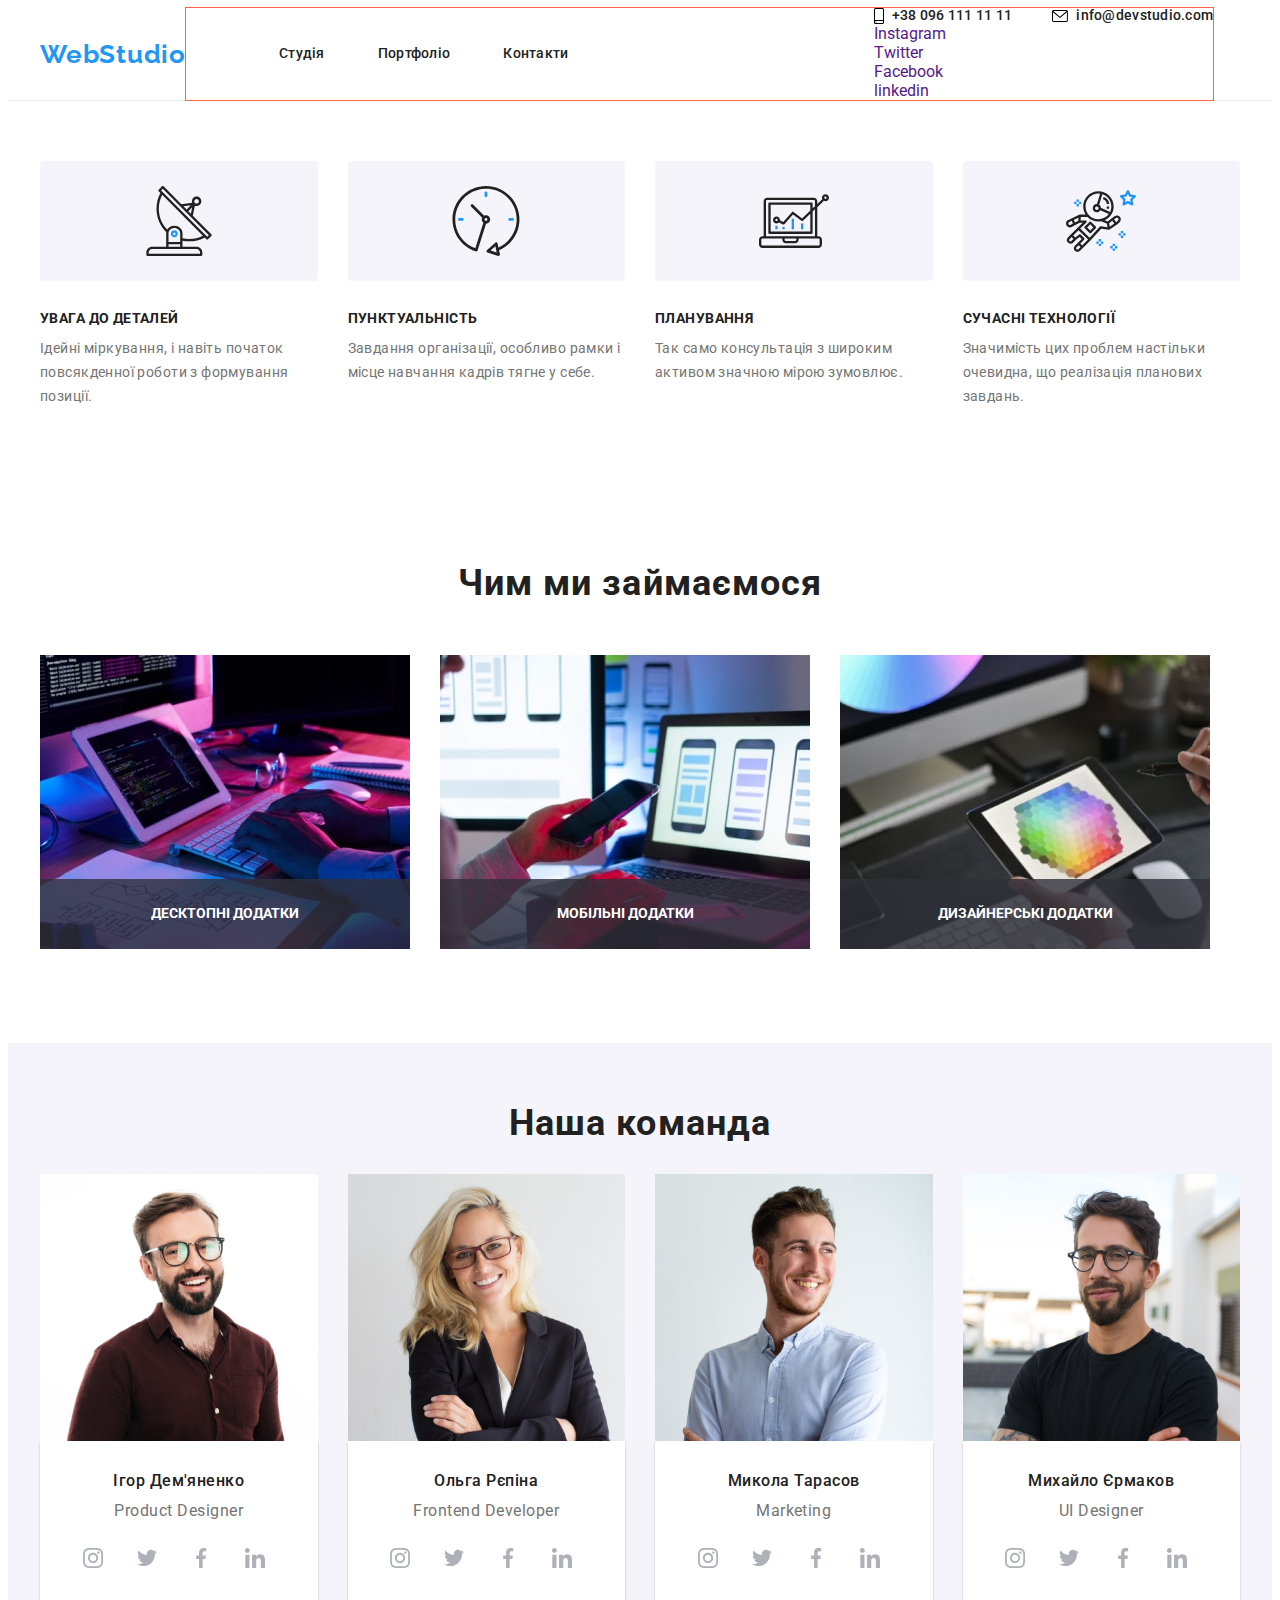
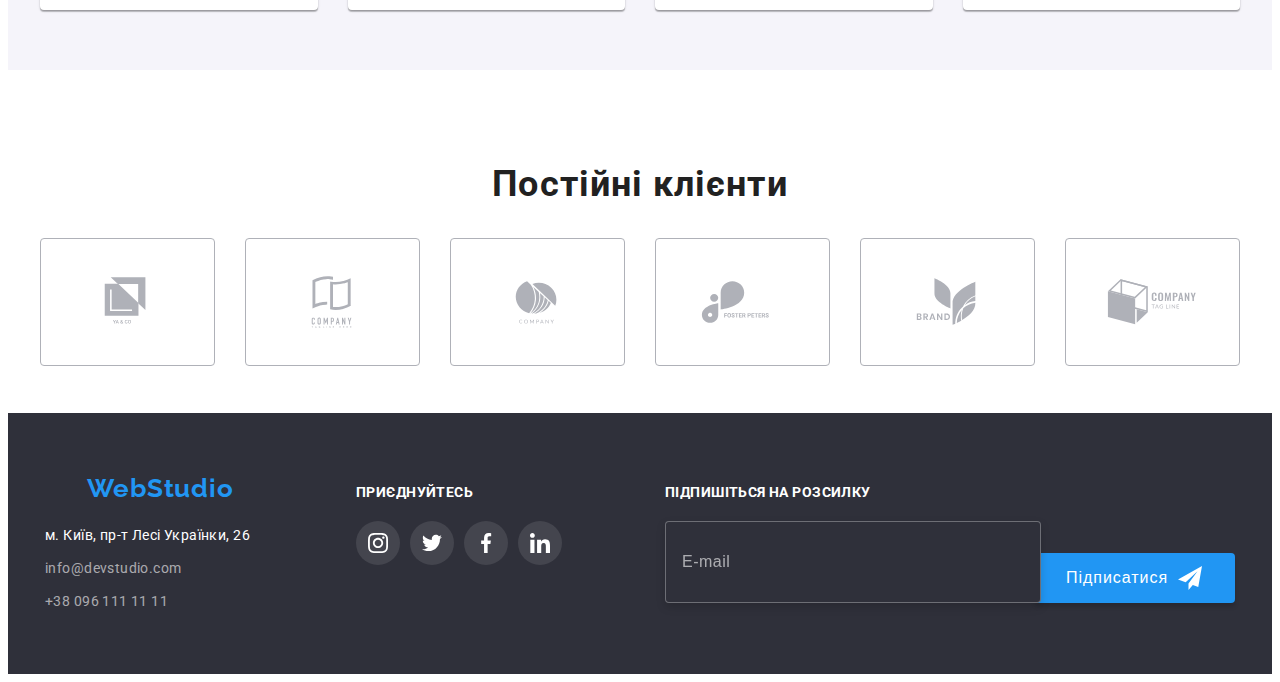
<file: index.html>
<!DOCTYPE html>
<html lang="en">
<head>
    <meta charset="UTF-8">
    <meta http-equiv="X-UA-Compatible" content="IE=edge">
    <meta name="viewport" content="width=device-width, initial-scale=1.0">
    <title>Document</title>

    <link rel="preconnect" href="https://fonts.googleapis.com">
    <link rel="preconnect" href="https://fonts.gstatic.com" crossorigin>
    <link href="https://fonts.googleapis.com/css2?family=Raleway:wght@700&family=Roboto:wght@400;500;700;900&display=swap" rel="stylesheet">

    <link rel="stylesheet" href="https://cdnjs.cloudflare.com/ajax/libs/modern-normalize/1.1.0/modern-normalize.min.css" integrity="sha512-wpPYUAdjBVSE4KJnH1VR1HeZfpl1ub8YT/NKx4PuQ5NmX2tKuGu6U/JRp5y+Y8XG2tV+wKQpNHVUX03MfMFn9Q==" crossorigin="anonymous" referrerpolicy="no-referrer" />
    <!-- <link rel="stylesheet" href="./css/style.css"> -->
    <link rel="stylesheet" href="./css/main.min.css">
    

</head>

<body class="body">

    <header class="header">
        <div class="container header-container">
        <nav class="header__nav">

        <a href ="#top"  class="logo">Web<span class="logo-color">Studio</span></a>

        <button type="button" 
        class="menu-btn" 
        aria-expanded="false" 
        aria-controls="menu-container"
        data-menu-btn>

        <svg width="40px" height="40px" aria-label="перемикач мобільного меню">
            <use class="menu-btn__close" href="./images/icons.svg#icon-close_40px"></use>
            <use class="menu-btn__menu" href="./images/icons.svg#icon-menu_40px"></use>
        </svg>
    
    </button>

    <div class="menu-container" id="menu-container" data-menu>
        <div class="navigation">
            <ul class="site-nav__list">
                <li class="site-nav__item"><a href="" class="site-nav__link">Студія</a></li>
                <li class="site-nav__item"><a href="./portfolio.html" class="site-nav__link ">Портфоліо</a></li>
                <li class="site-nav__item"><a href="" class="site-nav__link">Контакти</a></li>
            
            </ul>
        </div>

        <div class="contacts">
            <ul class="contacts__header">
                <li class="contacts__item">
                    <a href="tel:+380961111111" class="contact__link--tel">
                        <svg class="contact__icon" width="10" height="16">
                            <use href ="./images/icons.svg#icon-smartphone"></use>
                        </svg>+38 096 111 11 11</a>
                </li>
                <li class="contacts__item">
                    <a href="mailto:info@devstudio.com" class="contact__link--mail"><svg class="contact__icon" width="16" height="12">
                        <use href ="./images/icons.svg#icon-envelope"></use>
                    </svg>info@devstudio.com</a>       
                </li>
            </ul>  

            <ul class="soc-nav__list list">
                <li class="soc-nav__item"><a class="soc-nav__link" href="">Instagram</a></li>
                <li class="soc-nav__item"><a class="soc-nav__link" href="">Twitter</a></li>
                <li class="soc-nav__item"><a class="soc-nav__link" href="">Facebook</a></li>
                <li class="soc-nav__item"><a class="soc-nav__link" href="">linkedin</a></li>
              </ul>
        </div>
    </div>
        
    </nav>
</div>

    </header> 

    <main>
      
        <!-- <section class="hero">
            
            <h1 class="hero-title">Ефективні рішення для<br>вашого бізнесу</h1>

            <button type="button" class="hero-btn" data-modal-open>Замовити послугу</button>

        </section> -->
 

        <section class="about">
            <div class="container">
            <h2 class="about__pretitle">Наші переваги</h2>
            <ul class="about__list">
                <li class="about__item">
                    <div class="about__icon">
                        <svg width="70" height="70">
                            <use href ="./images/icons.svg#icon-antenna"></use>
                        </svg>
                    </div>
                    <h3 class="about__title">УВАГА ДО ДЕТАЛЕЙ</h3>
                    <p class="about__text">Ідейні міркування, і навіть початок повсякденної роботи з формування позиції.</p>
                </li>
                <li class="about__item">
                    <div class="about__icon">
                        <svg width="70" height="70">
                            <use href ="./images/icons.svg#icon-clock"></use>
                        </svg>
                    </div>
                    <h3 class="about__title">ПУНКТУАЛЬНІСТЬ</h3>
                    <p class="about__text">Завдання організації, особливо рамки і місце навчання кадрів тягне у себе.</p>
                </li>
                <li class="about__item">
                    <div class="about__icon">
                        <svg width="70" height="70">
                            <use href ="./images/icons.svg#icon-diagram"></use>
                        </svg>
                    </div>
                    <h3 class="about__title">ПЛАНУВАННЯ</h3>
                    <p class="about__text">Так само консультація з широким активом значною мірою зумовлює.</p>
                </li>
                <li class="about__item">
                    <div class="about__icon">
                        <svg width="70" height="70">
                            <use href ="./images/icons.svg#icon-astronaut"></use>
                        </svg>
                    </div>
                    <h3 class="about__title">СУЧАСНІ ТЕХНОЛОГІЇ</h3>
                    <p class="about__text">Значимість цих проблем настільки очевидна, що реалізація планових завдань.</p>
                </li>
            </ul>
        </div>
        </section>

    <section class="box">
            <div class="container">
            <h2 class="box__title">Чим ми займаємося</h2>
            <ul class="box__list">
                <div class="box__img">
                    <li class="box-item">
                        <img src="./images/box_1.jpg" alt="програмування" width="370">
                        <p class="box__label">Десктопні додатки</p>
                    </li>
                </div>
                <div class="box__img">
                    <li class="box-item">
                        <img src="./images/box_2.jpg" alt="тестування" width="370">
                        <p class="box__label">Мобільні додатки</p>
                    </li>
                </div>
                <div class="box__img">
                    <li class="box-item">
                        <img src="./images/box_3.jpg" alt="дізайн" width="370">
                        <p class="box__label">Дизайнерські додатки</p>
                    </li>
                </div>
            </ul>
        </div>
        </section> 

         <section class="team">
            <div class="container">
            <h2 class="team-title">Наша команда</h2>
            <ul class="list-team">
                <li class="item-team">
                    <img src="./images/team_1.jpg" alt="Product Designer" width="270">
                    <div class="team-info">
                        <h3 class="team-name">Ігор Дем'яненко</h3>
                        <p class="position">Product Designer</p>

                        <ul class="team-soc-list">
                            <li class="team-soc-items"><a href="#" class="team-soc-link">
                                <svg class="team-soc-icon" width="20" height="20">
                                    <use href="./images/icons.svg#icon-instagram" ></use>
                                </svg>
                               </a>
                            </li>
                            <li class="team-soc-items"><a href="#" class="team-soc-link">
                                <svg class="team-soc-icon" width="20" height="20">
                                    <use href="./images/icons.svg#icon-twitter"></use>
                                </svg>
                               </a>
                             </li>
                             <li class="team-soc-items"><a href="#" class="team-soc-link">
                                <svg class="team-soc-icon" width="20" height="20">
                                    <use href="./images/icons.svg#icon-facebook"></use>
                                </svg>
                               </a>
                             </li>
                             <li class="team-soc-items"><a href="#" class="team-soc-link">
                                <svg class="team-soc-icon" width="20" height="20">
                                    <use href="./images/icons.svg#icon-linkedin"></use>
                                </svg>
                               </a>
                             </li>
                        </ul>
                    </div>  
                    
                </li>
                <li class="item-team">
                    <img src="./images/team_2.jpg" alt="Frontend Developer" width="270">
                    <div class="team-info">
                        <h3 class="team-name">Ольга Рєпіна</h3>
                        <p class="position">Frontend Developer</p>
                        <ul class="team-soc-list">
                            <li class="team-soc-items"><a href="#" class="team-soc-link">
                                <svg class="team-soc-icon" width="20" height="20">
                                    <use href="./images/icons.svg#icon-instagram"></use>
                                </svg>
                               </a>
                            </li>
                            <li class="team-soc-items"><a href="#" class="team-soc-link">
                                <svg class="team-soc-icon" width="20" height="20">
                                    <use href="./images/icons.svg#icon-twitter"></use>
                                </svg>
                               </a>
                             </li>
                             <li class="team-soc-items"><a href="#" class="team-soc-link">
                                <svg class="team-soc-icon" width="20" height="20">
                                    <use href="./images/icons.svg#icon-facebook"></use>
                                </svg>
                               </a>
                             </li>
                             <li class="team-soc-items"><a href="#" class="team-soc-link">
                                <svg class="team-soc-icon" width="20" height="20">
                                    <use href="./images/icons.svg#icon-linkedin"></use>
                                </svg>
                               </a>
                             </li>
                        </ul>
                    </div>
                </li>
                <li class="item-team">
                    <img src="./images/team_3.jpg" alt="Marketing" width="270">
                    <div class="team-info">
                        <h3 class="team-name">Микола Тарасов</h3>
                        <p class="position">Marketing</p>
                        <ul class="team-soc-list">
                            <li class="team-soc-items"><a href="#" class="team-soc-link">
                                <svg class="team-soc-icon" width="20" height="20">
                                    <use href="./images/icons.svg#icon-instagram"></use>
                                </svg>
                               </a>
                            </li>
                            <li class="team-soc-items"><a href="#" class="team-soc-link">
                                <svg class="team-soc-icon" width="20" height="20">
                                    <use href="./images/icons.svg#icon-twitter"></use>
                                </svg>
                               </a>
                             </li>
                             <li class="team-soc-items"><a href="#" class="team-soc-link">
                                <svg class="team-soc-icon" width="20" height="20">
                                    <use href="./images/icons.svg#icon-facebook"></use>
                                </svg>
                               </a>
                             </li>
                             <li class="team-soc-items"><a href="#" class="team-soc-link">
                                <svg class="team-soc-icon" width="20" height="20">
                                    <use href="./images/icons.svg#icon-linkedin"></use>
                                </svg>
                               </a>
                             </li>
                        </ul>
                    </div>
                </li>
                <li class="item-team">
                    <img src="./images/team_4.jpg" alt="UI Designer" width="270">
                    <div class="team-info">
                        <h3 class="team-name">Михайло Єрмаков</h3>
                        <p class="position">UI Designer</p>
                        <ul class="team-soc-list">
                            <li class="team-soc-items"><a href="#" class="team-soc-link">
                                <svg class="team-soc-icon" width="20" height="20">
                                    <use href="./images/icons.svg#icon-instagram"></use>
                                </svg>
                               </a>
                            </li>
                            <li class="team-soc-items"><a href="#" class="team-soc-link">
                                <svg class="team-soc-icon" width="20" height="20">
                                    <use href="./images/icons.svg#icon-twitter"></use>
                                </svg>
                               </a>
                             </li>
                             <li class="team-soc-items"><a href="#" class="team-soc-link">
                                <svg class="team-soc-icon" width="20" height="20">
                                    <use href="./images/icons.svg#icon-facebook"></use>
                                </svg>
                               </a>
                             </li>
                             <li class="team-soc-items"><a href="#" class="team-soc-link">
                                <svg class="team-soc-icon" width="20" height="20">
                                    <use href="./images/icons.svg#icon-linkedin"></use>
                                </svg>
                               </a>
                             </li>
                        </ul>
                    </div>
                </li>
            </ul>
        </div>
        </section> 

         <section class="clients">
            <div class="container">
                <h2 class="clients__title">Постійні клієнти</h2>
                <ul class="clients__list">
                    <li class="clients__item"><a href="#" class="clients__link">
                            <svg class="clients__logo" width="106" height="60">
                                <use href="./images/icons.svg#icon-logo1"></use>
                            </svg>
                        
                       </a>

                    </li>
                    <li class="clients__item"><a href="#" class="clients__link">
                        <svg class="clients__logo" width="106" height="60">
                            <use href="./images/icons.svg#icon-logo2"></use>
                        </svg>
                    
                   </a>

                    </li>
                    <li class="clients__item"><a href="#" class="clients__link">
                        <svg class="clients__logo" width="106" height="60">
                            <use href="./images/icons.svg#icon-logo3"></use>
                        </svg>
                    
                   </a>

                    </li>
                    <li class="clients__item"><a href="#" class="clients__link">
                        <svg class="clients__logo" width="106" height="60">
                            <use href="./images/icons.svg#icon-logo4"></use>
                        </svg>
                    
                   </a>
                    </li>
                    <li class="clients__item"><a href="#" class="clients__link">
                        <svg class="clients__logo" width="106" height="60">
                            <use href="./images/icons.svg#icon-logo5"></use>
                        </svg>
                    
                   </a>

                    </li>
                    <li class="clients__item"><a href="#" class="clients__link">
                        <svg class="clients__logo" width="106" height="60">
                            <use href="./images/icons.svg#icon-logo6"></use>
                        </svg>
                    
                   </a>
                    </li>

                </ul>
            </div>
        </section> 
    </main>

     <footer class="footer">
        <div class="container">
            <div>
                <div class="weblogo">
                    <a href ="#top" class="logo">Web<span class="logo-color">Studio</span></a>
                </div>

                <ul class="address-nav__list">
                    <li class="address-nav__item"><a href="https://goo.gl/maps/o39izeH4dXLck6zs5" target="_blank"
                       rel="noopener noreferrer nofollow" class="address-nav__link--map">м. Київ, пр-т Лесі Українки, 26</a></li>
    
                       <li class="address-nav__item"> <a href="mailto:info@devstudio.com" class="address-nav__link">info@devstudio.com</a></li>
                       <li class="address-nav__item"><a href="tel:+380961111111" class="address-nav__link">+38 096 111 11 11</a></li>
                </ul>  
        
    
            </div>

            <div class="socials">
                <h3 class="socials__title">приєднуйтесь</h3>
                <ul class="socials__list">
                    <li class="soc-items"><a href="#" class="soc-link">
                        <svg class="soc-icon" width="20" height="20">
                            <use href="./images/icons.svg#icon-instagram"></use>
                        </svg>
                       </a>
                    </li>
                    <li class="soc-items"><a href="#" class="soc-link">
                        <svg class="soc-icon" width="20" height="20">
                            <use href="./images/icons.svg#icon-twitter"></use>
                        </svg>
                       </a>
                     </li>
                     <li class="soc-items"><a href="#" class="soc-link">
                        <svg class="soc-icon" width="20" height="20">
                            <use href="./images/icons.svg#icon-facebook"></use>
                        </svg>
                       </a>
                     </li>
                     <li class="soc-items"><a href="#" class="soc-link">
                        <svg class="soc-icon" width="20" height="20">
                            <use href="./images/icons.svg#icon-linkedin"></use>
                        </svg>
                       </a>
                     </li>
                    </ul>
            </div>

            <form class="footer-form">
                <div class="footer-form__field">
                <label class="footer-form__label" for="mail">Підпишіться на розсилку</label>
                <input type="email" class="footer-form__input" name="mail" id="mail"
                            placeholder ="E-mail"/>
                    
                </div>
                        <button type="submit" class="footer-form__button">Підписатися 
                            <svg class="footer-form__button--icon" width="24" height="24">
                                <use href="./images/icons.svg#icon-send"></use>
                            </svg>
                        </button>
                    </div>
                </form>
            </form>
        </div>

        
      
    </footer> 

    <div class="backdrop is-hidden" data-modal>
        <div class="form">
            <button class="form__close-button"data-modal-close>
                <svg width="18" height="18">
                    <use href="./images/icons.svg#icon-close"></use>
                </svg>
            </button>

        <p class="form__title">Залиште свої дані, ми вам передзвонимо</p>

        <form action="">
            <div class="form__input-group">
                <label for="name">Ім'я</label>
                <div class="form__input-wrapper">
                    <input type="text" class="form__input" name="name" id="name"/>
                <svg class="form__input-icon" width="18" height="18">
                    <use href ="./images/icons.svg#icon-person"></use>
                </svg>
                </div>
                
            </div>
            <div class="form__input-group">
                <label for="tel">Телефон</label>
                <div class="form__input-wrapper">
                    <input type="tel" class="form__input" name="tel" id="tel"/>
                <svg class="form__input-icon" width="18" height="18">
                    <use href ="./images/icons.svg#icon-phone"></use>
                </svg>
                </div>

            </div>
            <div class="form__input-group">
                <label for="email">Пошта</label>
                <div class="form__input-wrapper">
                    <input type="email" class="form__input" name="email" id="email"/>
                <svg class="form__input-icon" width="18" height="18">
                    <use href ="./images/icons.svg#icon-email"></use>
                </svg>
                </div>

            </div>
            <div class="form__input-group">
                <label for="comment">Коментар</label>
                <textarea name="comment" id="comment" class="form__comment-text"
                placeholder="Введіть текст"></textarea>

            </div>


             <div class="form__check">
                <label class="form__check-label">
                    <input class="form__checkbox" type="checkbox" name="form__check-label">
                    <span class="form__wrapper-checkbox">
                        <svg class="form__check-icon" width="15" height="15">
                            <use href = "./images/icons.svg#icon-check"></use>
                        </svg>
                    </span> 
                    Погоджуюся з розсилкою та приймаю &nbsp 
                    <a class="form__link-agreement" href="#">Умови договору</a>
                </label>
                          
            </div>

            <button type="submit" class="form__submit-btn">Відправити</button>


        </form>
        </div>
    </div>

   
    <script src="./js/modal.js"></script>
    <script src="./js/mobile-menu.js"></script>
    
</body>
</html>
</file>
<file: css/main.min.css>
p,h1,h2,h3,h4,h5,h6{margin:0px}ul{margin:0px;padding-left:0px}:root{--primary-color: #ffffff;--second-color: #757575;--accent-color: #2196f3;--text-color: #212121;--fone-color: #2f303a}.form__wrapper-checkbox,.form__check-label,.form__close-button,.soc-link,.clients__link,.clients__item,.team-soc-link,.team-soc-list,.box__list,.about__icon,.header__nav{display:flex;align-items:center}.container{width:100%;margin-left:auto;margin-right:auto;padding-left:15px;padding-right:15px}@media screen and (min-width: 768px){.container{width:768px}}@media screen and (min-width: 1200px){.container{width:1200px}}img{display:block}button{cursor:pointer}body{font-family:"Roboto",sans-serif;color:var(--primary-color)}section{padding-top:94px;padding-bottom:94px}a{text-decoration:none}li{list-style:none}img{display:block;width:100%;height:auto}.logo{font-family:"Raleway";font-weight:700;font-size:26px;line-height:1.19;letter-spacing:.03em;color:var(--accent-color)}a.active{color:var(--accent-color);position:relative}a.active::after{display:block;content:"";position:absolute;left:0;bottom:0;width:100%;height:4px;background:#2196f3;border-radius:2px}.backdrop{position:fixed;top:0;left:0;width:100%;height:100%;background-color:rgba(0,0,0,.2);transition:opacity 300ms linear,visibility 300ms linear}.backdrop.is-hidden{opacity:0;visibility:hidden;pointer-events:none}header{border-bottom:1px solid #ececec;position:relative}.header__nav{justify-content:space-between;width:100%}@media screen and (min-width: 768px){.header__nav{justify-content:flex-start}}.logo{display:block}.logo-color{color:#212121}.menu-btn{display:inline-flex;margin:0;padding:12px 8px;border:none;background-color:rgba(0,0,0,0);margin-top:10px;margin-bottom:10px;z-index:2}.menu-btn__close,.menu-btn__menu{fill:var(--text-color);transition-property:fill;transition-duration:250ms}.menu-btn__menu:hover,.menu-btn :focus{fill:var(--accent-color)}.menu-btn__close:hover,.menu-btn :focus{fill:var(--accent-color)}@media screen and (min-width: 768px){.menu-btn{display:none}}.menu-btn .menu-btn__close{display:none}.menu-btn.is-open .menu-btn__close{display:block}.menu-btn.is-open .menu-btn__menu{display:none}.menu-container{background-color:#fff;padding-top:48px;padding-bottom:48px;padding-left:40px;outline:1px solid tomato}@media screen and (max-width: 767px){.menu-container{display:none;position:absolute;top:0;left:0;width:100%}.menu-container.is-open{display:block;height:100vh;display:flex;flex-wrap:wrap;align-content:space-between;z-index:1}}@media screen and (min-width: 768px){.menu-container{display:flex;align-items:center;padding:0}}.navigation,.contacts{width:100%}.site-nav__list{list-style:none;padding:0;margin:0}@media screen and (min-width: 768px){.site-nav__list{display:flex;padding-bottom:0;margin-left:88px;margin-right:90px}}@media screen and (min-width: 1200px){.site-nav__list{margin-left:93px;margin-right:305px}}.site-nav__item{margin-bottom:32px}.site-nav__item:last-child{margin-bottom:0}@media screen and (min-width: 768px){.site-nav__item{margin-bottom:0;margin-right:53px}.site-nav__item:last-child{margin-right:0}}.site-nav__link{display:block;text-align:start;font-weight:500;font-size:40px;line-height:1.18;letter-spacing:.02em;color:#212121;transition:color 250ms cubic-bezier(0.4, 0, 0.2, 1)}.site-nav__link:hover,.site-nav__link:focus{color:var(--accent-color)}@media screen and (min-width: 768px){.site-nav__link{padding-top:32px;padding-bottom:32px;font-size:14px;line-height:1.14}}.contacts__header{list-style:none;padding:0;margin:0}@media screen and (min-width: 768px){.contacts__header{display:flex;flex-direction:column-reverse}}@media screen and (min-width: 1200px){.contacts__header{flex-direction:row}}.contacts__item{margin-bottom:32px}.contacts__item:last-child{margin-bottom:64px}@media screen and (min-width: 768px){.contacts__item{display:flex;margin-bottom:0px}.contacts__item:last-child{margin-bottom:10px}}@media screen and (min-width: 1200px){.contacts__item:last-child{margin-bottom:0px}}.contact__link--tel{text-decoration:none;color:var(--accent-color);font-weight:500;font-size:34px;line-height:1.18;letter-spacing:.02em}@media screen and (min-width: 768px){.contact__link--tel{display:flex;align-items:center;color:var(--text-color);font-size:12px;line-height:1.17}}@media screen and (min-width: 1200px){.contact__link--tel{margin-right:40px;font-size:14px;line-height:1.14;transition-property:fill;transition-property:color;transition-duration:250ms;transition-timing-function:cubic-bezier(0.4, 0, 0.2, 1)}.contact__link--tel:hover,.contact__link--tel:focus{color:var(--accent-color);fill:var(--accent-color)}}.contact__link--mail{text-decoration:none;color:var(--text-color);font-weight:500;font-size:24px;line-height:1.17;letter-spacing:.02em}@media screen and (min-width: 768px){.contact__link--mail{display:flex;align-items:center;color:var(--text-color);font-size:12px;line-height:1.17}}@media screen and (min-width: 1200px){.contact__link--mail{font-size:14px;line-height:1.14;transition:fill 250ms cubic-bezier(0.4, 0, 0.2, 1)}.contact__link--mail:hover,.contact__link--mail:focus{color:var(--accent-color);fill:var(--accent-color)}}@media screen and (max-width: 767px){.contact__icon{display:none}}@media screen and (min-width: 768px){.contact__icon{margin-right:8px}}@media screen and (min-width: 1200px){.contact__icon{transition-property:fill;transition-duration:250ms;transition-timing-function:cubic-bezier(0.4, 0, 0.2, 1)}}.hero{max-width:1600px;height:600px;margin-left:auto;margin-right:auto;background-color:#c4c4c4;background-image:linear-gradient(to right, rgba(47, 48, 58, 0.4), rgba(47, 48, 58, 0.4)),url(../images/hero.jpg);background-position:center;text-align:center;padding-top:200px;padding-bottom:200px}.hero-title{margin-bottom:40px;font-weight:900;font-size:44px;line-height:1.36;letter-spacing:.06em;text-transform:uppercase;color:var(--primary-color)}.hero-btn{display:inline-block;padding:10px 24px;border-radius:4px;box-shadow:0px 4px 4px rgba(0,0,0,.15);font-weight:700;font-family:inherit;font-size:16px;line-height:1.88;align-items:center;letter-spacing:.06em;color:var(--primary-color);background-color:var(--accent-color);transition:box-shadow 250ms cubic-bezier(0.4, 0, 0.2, 1)}.hero-btn:hover,.hero-btn:focus{box-shadow:0px 4px 4px rgba(0,0,0,.15)}.about{padding-top:60px;padding-bottom:60px}.about__pretitle{position:absolute;width:1px;height:1px;margin:-1px;border:0;padding:0;white-space:nowrap;-webkit-clip-path:inset(100%);clip-path:inset(100%);clip:rect(0 0 0 0);overflow:hidden}.about__list{display:flex;flex-wrap:wrap;margin-bottom:-30px;margin-left:-30px}.about__item{width:100%;margin-left:30px}.about__item:not(:last-child){margin-bottom:30px}@media screen and (min-width: 768px){.about__item{width:calc((100% - 60px)/2)}}@media screen and (min-width: 1200px){.about__item{width:calc((100% - 120px)/4)}}.about__icon{justify-content:center;height:120px;background-size:contain;background-repeat:no-repeat;background-position:center;background-color:#f5f4fa;margin-bottom:30px;border-radius:4px}.about__title{font-size:14px;line-height:1.14;letter-spacing:.03em;text-transform:uppercase;text-align:center;color:var(--text-color);margin-bottom:10px}@media screen and (min-width: 768px){.about__title{text-align:left}}.about__text{font-size:14px;line-height:1.71;letter-spacing:.03em;color:var(--second-color)}.box{display:none}@media screen and (min-width: 1200px){.box{display:block}}.box__list{gap:30px}.box__title{font-size:36px;line-height:1.16;text-align:center;letter-spacing:.03em;color:var(--text-color);margin-bottom:50px}.box__img{position:relative}.box__label{position:absolute;bottom:0;padding-top:27px;padding-bottom:27px;width:100%;font-weight:700;font-size:14px;line-height:1.14;text-align:center;text-transform:uppercase;color:var(--primary-color);background-color:rgba(47,48,58,.8)}.team{padding-top:60px;padding-bottom:60px;background-color:#f5f4fa}.team-title{margin-bottom:30px;font-weight:700;font-size:28px;line-height:1.17;text-align:center;letter-spacing:.03em;color:#212121}@media screen and (min-width: 1200px){.team-title{font-size:36px;line-height:1.16}}.list-team{display:flex;flex-wrap:wrap;margin-left:-30px;margin-bottom:-30px}.list-title{position:absolute;width:1px;height:1px;margin:-1px;border:0;padding:0;white-space:nowrap;-webkit-clip-path:inset(100%);clip-path:inset(100%);clip:rect(0 0 0 0);overflow:hidden}.item-team{margin-left:30px;width:100%}.item-team:not(:last-child){margin-bottom:30px}@media screen and (min-width: 768px){.item-team{width:calc((100% - 60px)/2)}}@media screen and (min-width: 1200px){.item-team{width:calc((100% - 120px)/4)}}.team-info{padding-top:30px;padding-bottom:30px;background-color:#fff;box-shadow:0px 1px 3px rgba(0,0,0,.12),0px 1px 1px rgba(0,0,0,.14),0px 2px 1px rgba(0,0,0,.2);border-radius:0px 0px 4px 4px}.team-name{text-align:center;margin-bottom:10px;font-weight:500;font-size:16px;line-height:1.19;letter-spacing:.03em;color:var(--text-color)}.position{text-align:center;margin-bottom:16px;font-size:16px;line-height:1.19;letter-spacing:.03em;color:var(--second-color)}.team-soc-list{justify-content:center}.team-soc-items{width:44px;height:44px;margin-right:10px}.team-soc-link{width:100%;height:100%;border-radius:50%;justify-content:center;color:#afb1b8;transition:color 250ms cubic-bezier(0.4, 0, 0.2, 1),background-color 250ms cubic-bezier(0.4, 0, 0.2, 1)}.team-soc-link:hover,.team-soc-link:focus{background-color:#2196f3;color:var(--primary-color)}.team-soc-icon{fill:currentColor}.clients{padding-top:60px;padding-bottom:60px}@media screen and (min-width: 1200px){.clients{padding-top:94px;padding-bottom:94px}}.clients__title{margin-bottom:30px;font-size:28px;line-height:1.17;text-align:center;letter-spacing:.03em;color:#212121}@media screen and (min-width: 1200px){.clients__title{margin-bottom:50px;font-size:36px;line-height:1.16}}.clients__list{display:flex;flex-wrap:wrap;gap:30px;margin-bottom:-30px}.clients__item{width:calc((100% - 30px)/2);height:auto;justify-content:center}@media screen and (min-width: 768px){.clients__item{width:calc((100% - 60px)/3)}}@media screen and (min-width: 1200px){.clients__item{width:calc((100% - 150px)/6)}}.clients__logo{fill:#afb1b8;transition:fill 250ms cubic-bezier(0.4, 0, 0.2, 1)}.clients__link{padding-top:16px;padding-bottom:16px;width:100%;height:100%;display:flex;justify-content:center;border:1px solid #afb1b8;border-radius:4px;transition:border-color 250ms cubic-bezier(0.4, 0, 0.2, 1)}.clients__link:hover,.clients__link:focus{border-color:var(--accent-color)}.clients__link:hover .clients-logo,.clients__link:focus .clients-logo{fill:var(--accent-color)}.footer{padding-top:60px;padding-bottom:60px;background-color:var(--fone-color)}@media screen and (min-width: 768px){.footer .container{display:flex;flex-wrap:wrap;justify-content:space-around}}@media screen and (min-width: 1200px){.footer .container{display:flex;align-items:baseline}}.logo-color{color:var(--accent-color)}.weblogo{margin-bottom:20px;text-align:center}.address-nav__list{list-style:none;padding:0;margin:0;width:231px;margin-left:auto;margin-right:auto;margin-bottom:60px}@media screen and (min-width: 768px){.address-nav__list{margin-right:0}}@media screen and (min-width: 1200px){.address-nav__list{margin:0}}.address-nav__item{margin-bottom:9px;text-align:center}.address-nav__item:nth-last-child(1){margin-bottom:0}@media screen and (min-width: 1200px){.address-nav__item{text-align:start}}.address-nav__link--map{font-size:14px;line-height:1.71;letter-spacing:.03em;color:var(--primary-color);transition:color 250ms cubic-bezier(0.4, 0, 0.2, 1)}.address-nav__link--map:hover,.address-nav__link--map:focus{color:var(--accent-color)}.address-nav__link{font-size:14px;line-height:1.71;letter-spacing:.03em;color:rgba(255,255,255,.6);transition:color 250ms cubic-bezier(0.4, 0, 0.2, 1)}.address-nav__link:hover,.address-nav__link:focus{color:var(--accent-color)}.socials{margin-bottom:60px;text-align:center}@media screen and (min-width: 768px){.socials{margin-bottom:0;margin-top:5px}}@media screen and (min-width: 1200px){.socials{margin-left:70px;margin-bottom:0;text-align:start}}.socials__title{margin-top:0;margin-bottom:20px;font-weight:700;font-size:14px;line-height:1.14;letter-spacing:.03em;text-transform:uppercase;color:var(--primary-color)}.socials__list{display:flex;align-items:center;justify-content:center}.soc-items{width:44px;height:44px}.soc-items:not(:last-child){margin-right:10px}.soc-link{width:100%;height:100%;border-radius:50%;justify-content:center;color:var(--primary-color);background-color:rgba(255,255,255,.1);transition:color 250ms cubic-bezier(0.4, 0, 0.2, 1),background-color 250ms cubic-bezier(0.4, 0, 0.2, 1)}.soc-link:hover,.soc-link:focus{background-color:#2196f3;color:var(--primary-color)}.soc-icon{fill:currentColor}@media screen and (min-width: 768px){.footer-form{display:flex;flex-direction:column;margin-left:auto;margin-right:auto;width:450px}}@media screen and (min-width: 1200px){.footer-form{flex-direction:row;width:570px;margin-left:93px;margin-right:0;align-items:flex-end}}.footer-form__field{width:100%;background-color:#2f303a}@media screen and (min-width: 1200px){.footer-form__field{display:flex;flex-direction:column;width:358px}}.footer-form__label{display:block;text-align:center;margin-bottom:20px;font-weight:700;font-size:14px;line-height:1.14;letter-spacing:.03em;text-transform:uppercase;color:#fff}@media screen and (min-width: 1200px){.footer-form__label{text-align:start}}.footer-form__input{display:block;align-items:center;justify-content:center;color:var(--primary-color);margin-bottom:20px;padding-top:15px;padding-bottom:15px;padding-left:16px;padding-right:0;width:100%;height:50px;border:1px solid rgba(255,255,255,.3);filter:drop-shadow(0px 4px 4px rgba(0, 0, 0, 0.15));border-radius:4px;background-color:#2f303a}.footer-form__input::-moz-placeholder{font-weight:400;font-size:16px;line-height:1.2;letter-spacing:.03em;color:rgba(255,255,255,.6)}.footer-form__input:-ms-input-placeholder{font-weight:400;font-size:16px;line-height:1.2;letter-spacing:.03em;color:rgba(255,255,255,.6)}.footer-form__input::placeholder{font-weight:400;font-size:16px;line-height:1.2;letter-spacing:.03em;color:rgba(255,255,255,.6)}.footer-form__input:focus,.footer-form__input:hover{outline:rgba(0,0,0,0)}@media screen and (min-width: 1200px){.footer-form__input{margin-bottom:0}}.footer-form__button{display:flex;align-items:center;text-align:center;padding-left:31px;margin-left:auto;margin-right:auto;min-width:200px;height:50px;background:#2196f3;box-shadow:0px 4px 4px rgba(0,0,0,.15);border-radius:4px;border:rgba(0,0,0,0);font-size:16px;line-height:1.8;letter-spacing:.06em;color:#fff}@media screen and (min-width: 1200px){.footer-form__button{margin-left:12px}}.footer-form__button--icon{margin-left:10px}.form{position:absolute;top:50%;left:50%;transform:translate(-50%, -50%) scale(1);width:528px;height:581px;padding:40px;background-color:var(--primary-color);box-shadow:0px 1px 3px rgba(0,0,0,.12),0px 1px 1px rgba(0,0,0,.14),0px 2px 1px rgba(0,0,0,.2);border-radius:4px;transition:transform 300ms linear}.backdrop.is-hidden .form{transform:translate(-50%, -50%) scaleY(0)}.form__close-button{position:absolute;justify-content:center;height:30px;width:30px;top:8px;right:8px;background-color:var(--primary-color);border-radius:50%;border:1px solid rgba(0,0,0,.1);transition:fill 250ms linear cubic-bezier(0.4, 0, 0.2, 1)}.form__close-button:hover{fill:#2196f3}.form__title{margin-bottom:12px;font-weight:700;font-size:20px;line-height:1.15;text-align:center;letter-spacing:.03em;color:var(--text-color)}.form__input{padding-left:42px;width:100%;height:40px;border:1px solid rgba(33,33,33,.2);border-radius:4px;transition:border-color 250ms linear cubic-bezier(0.4, 0, 0.2, 1)}.form__input:focus,.form__input:hover{border-color:#2196f3;outline:rgba(0,0,0,0)}.form__input:focus+svg,.form__input:hover+svg{fill:#2196f3}.form__input-icon{position:absolute;top:50%;left:12px;transform:translateY(-50%);transition:fill 250ms linear cubic-bezier(0.4, 0, 0.2, 1)}.form__input-wrapper{position:relative}.form__input-group{margin-bottom:10px}.form__input-group .modal-text{margin-bottom:10px}.form__comment-text{padding:12px 16px;width:100%;height:120px;border:1px solid rgba(33,33,33,.2);border-radius:4px;resize:none}.form__comment-text::-moz-placeholder{font-family:"Roboto";font-style:normal;font-weight:400;font-size:12px;line-height:14px;letter-spacing:.01em;color:rgba(117,117,117,.5)}.form__comment-text:-ms-input-placeholder{font-family:"Roboto";font-style:normal;font-weight:400;font-size:12px;line-height:14px;letter-spacing:.01em;color:rgba(117,117,117,.5)}.form__comment-text::placeholder{font-family:"Roboto";font-style:normal;font-weight:400;font-size:12px;line-height:14px;letter-spacing:.01em;color:rgba(117,117,117,.5)}.form__comment-text:focus,.form__comment-text:hover{border-color:#2196f3;outline:rgba(0,0,0,0)}.form__input-group label{display:block;margin-bottom:4px;font-weight:400;font-size:12px;line-height:1.16;letter-spacing:.01em;color:#757575}.form__check{margin-bottom:30px;padding-left:8px;font-weight:400;font-size:14px;line-height:1.7;letter-spacing:.03em;color:#757575}.form__checkbox{-webkit-appearance:none;-moz-appearance:none;appearance:none;position:absolute}.form__checkbox:checked+span{border:none;background-color:#2196f3}.form__checkbox:checked+span svg{fill:#fff;background-size:contain;background-origin:border-box}.form__wrapper-checkbox{width:16px;height:15px;border:2px solid #212121;border-radius:2px;justify-content:center;margin-right:9px}.form__check-icon{fill:rgba(0,0,0,0);background-origin:border-box}.form__link-agreement{color:#2196f3;text-decoration:underline}.form__submit-btn{display:block;margin:0 auto;width:200px;height:50px;background:#2196f3;box-shadow:0px 4px 4px rgba(0,0,0,.15);border:rgba(0,0,0,0);border-radius:4px;font-weight:700;font-size:16px;line-height:1.8;align-items:center;text-align:center;letter-spacing:.06em;color:#fff}.portfolio-title{position:absolute;width:1px;height:1px;margin:-1px;border:0;padding:0;white-space:nowrap;-webkit-clip-path:inset(100%);clip-path:inset(100%);clip:rect(0 0 0 0);overflow:hidden}.filter-list{display:flex;justify-content:center;margin-bottom:50px}.filter-list .item+.item{margin-left:8px}.filter-btn{display:inline-block;padding:6px 22px;border-color:rgba(0,0,0,0);border-radius:4px;font-family:"Roboto";font-style:normal;font-weight:500;font-size:16px;line-height:1.62;text-align:center;letter-spacing:.03em;color:var(--text-color);background:#f5f4fa;transition:color 250ms cubic-bezier(0.4, 0, 0.2, 1),background-color 250ms cubic-bezier(0.4, 0, 0.2, 1),box-shadow 250ms cubic-bezier(0.4, 0, 0.2, 1)}.filter-btn:hover,.filter-btn:focus{color:var(--primary-color);background-color:var(--accent-color);box-shadow:0px 3px 1px rgba(0,0,0,.1),0px 1px 2px rgba(0,0,0,.08),0px 2px 2px rgba(0,0,0,.12)}.projects-list{display:flex;flex-wrap:wrap}.projects-item{width:370px;margin-right:30px;margin-bottom:30px;transition:box-shadow 250ms cubic-bezier(0.4, 0, 0.2, 1)}.projects-item:hover,.projects-item:focus{box-shadow:0px 1px 1px rgba(0,0,0,.12),0px 4px 4px rgba(0,0,0,.06),1px 4px 6px rgba(0,0,0,.16)}.projects-item:nth-child(3n){margin-right:0}.projects-item:nth-last-child(-n+3){margin-bottom:0}.projects-item:hover .project-overlay{transform:translateY(0)}.project-overlay{position:absolute;top:0;left:0;width:100%;height:100%;background-color:rgba(33,150,243,.9);opacity:0;transform:translateY(101%);transition:transform 250ms cubic-bezier(0.4, 0, 0.2, 1)}.thumb-project{position:relative;overflow:hidden}.text-overlay{padding:63px 24px;color:var(--primary-color);font-family:"Roboto";font-style:normal;font-size:18px;line-height:1.5;letter-spacing:.03em}.project-info{padding:20px 24px;border-bottom:1px solid #eee;border-left:1px solid #eee;border-right:1px solid #eee}.name-project{font-weight:700;font-size:18px;line-height:2;letter-spacing:.06em;color:var(--text-color)}.about-project{font-weight:400;font-size:16px;line-height:1.87;letter-spacing:.03em;color:var(--second-color)}/*# sourceMappingURL=main.min.css.map */
</file>
